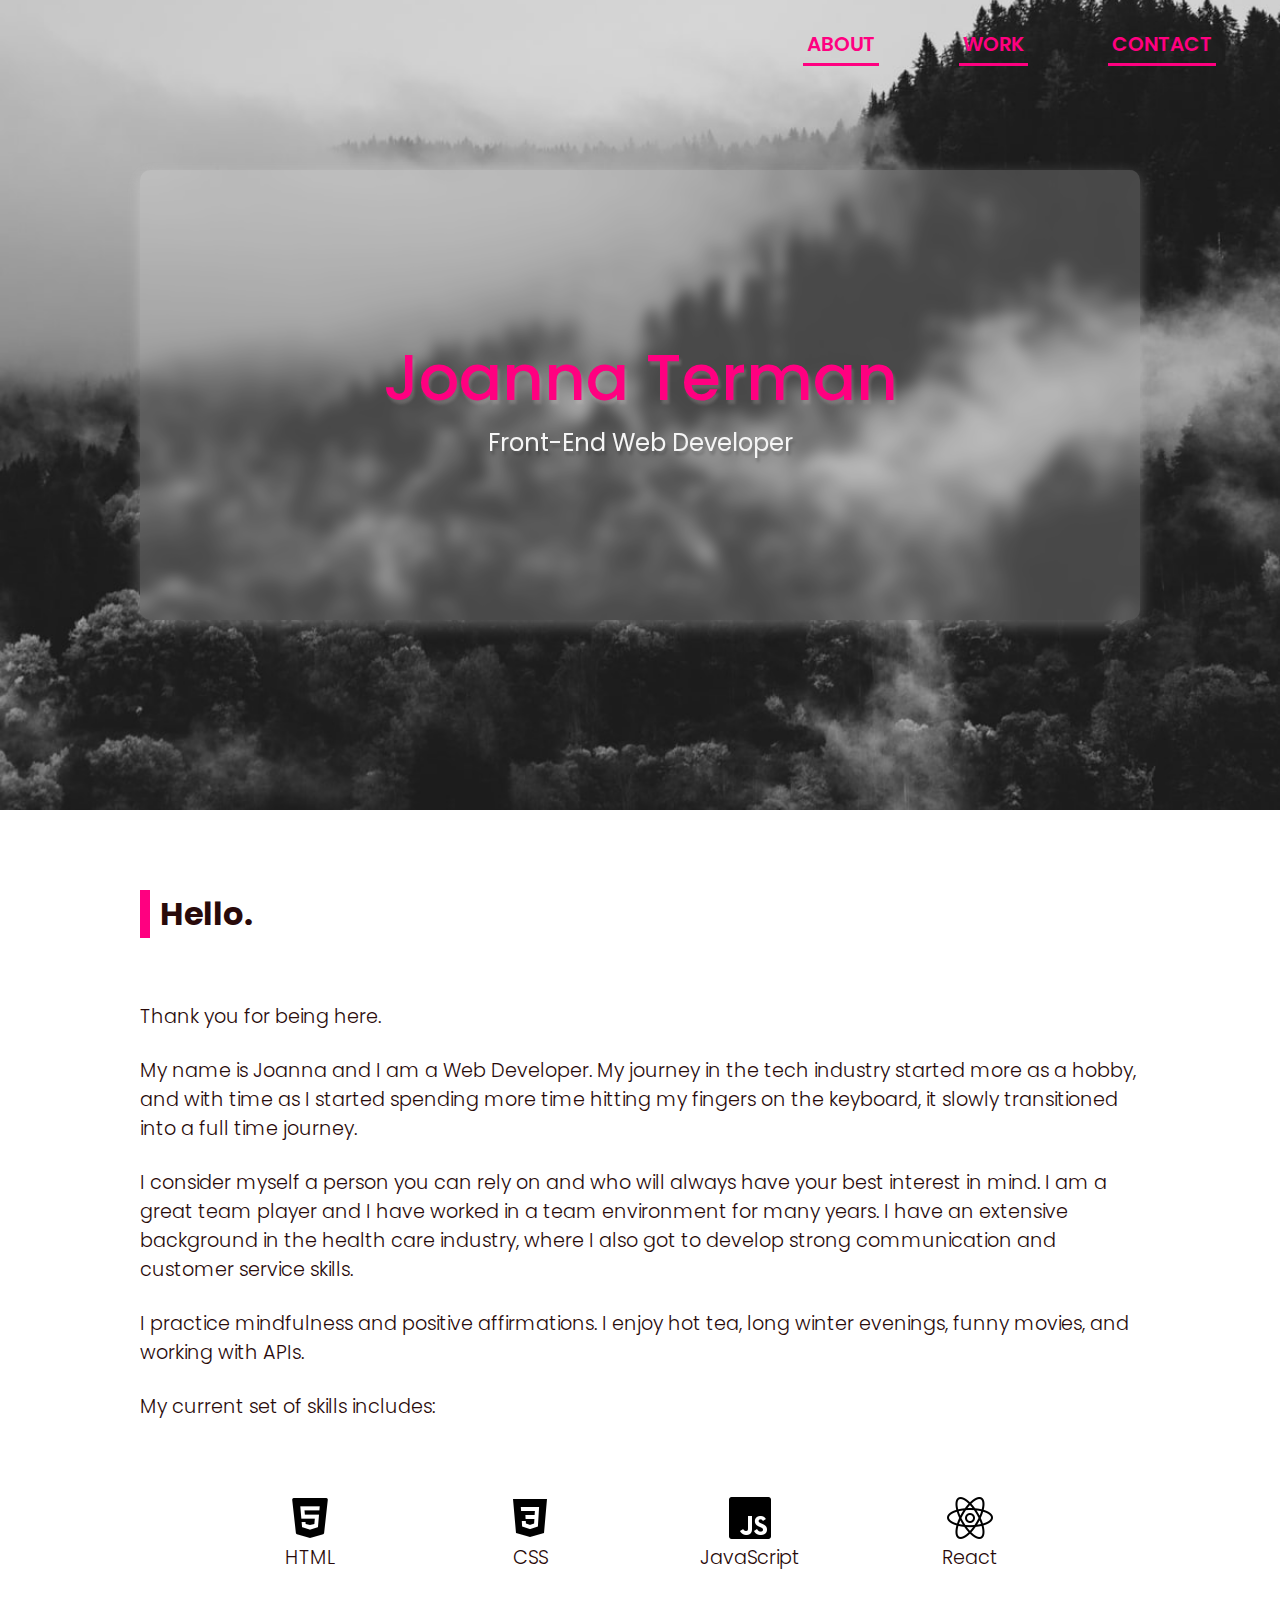
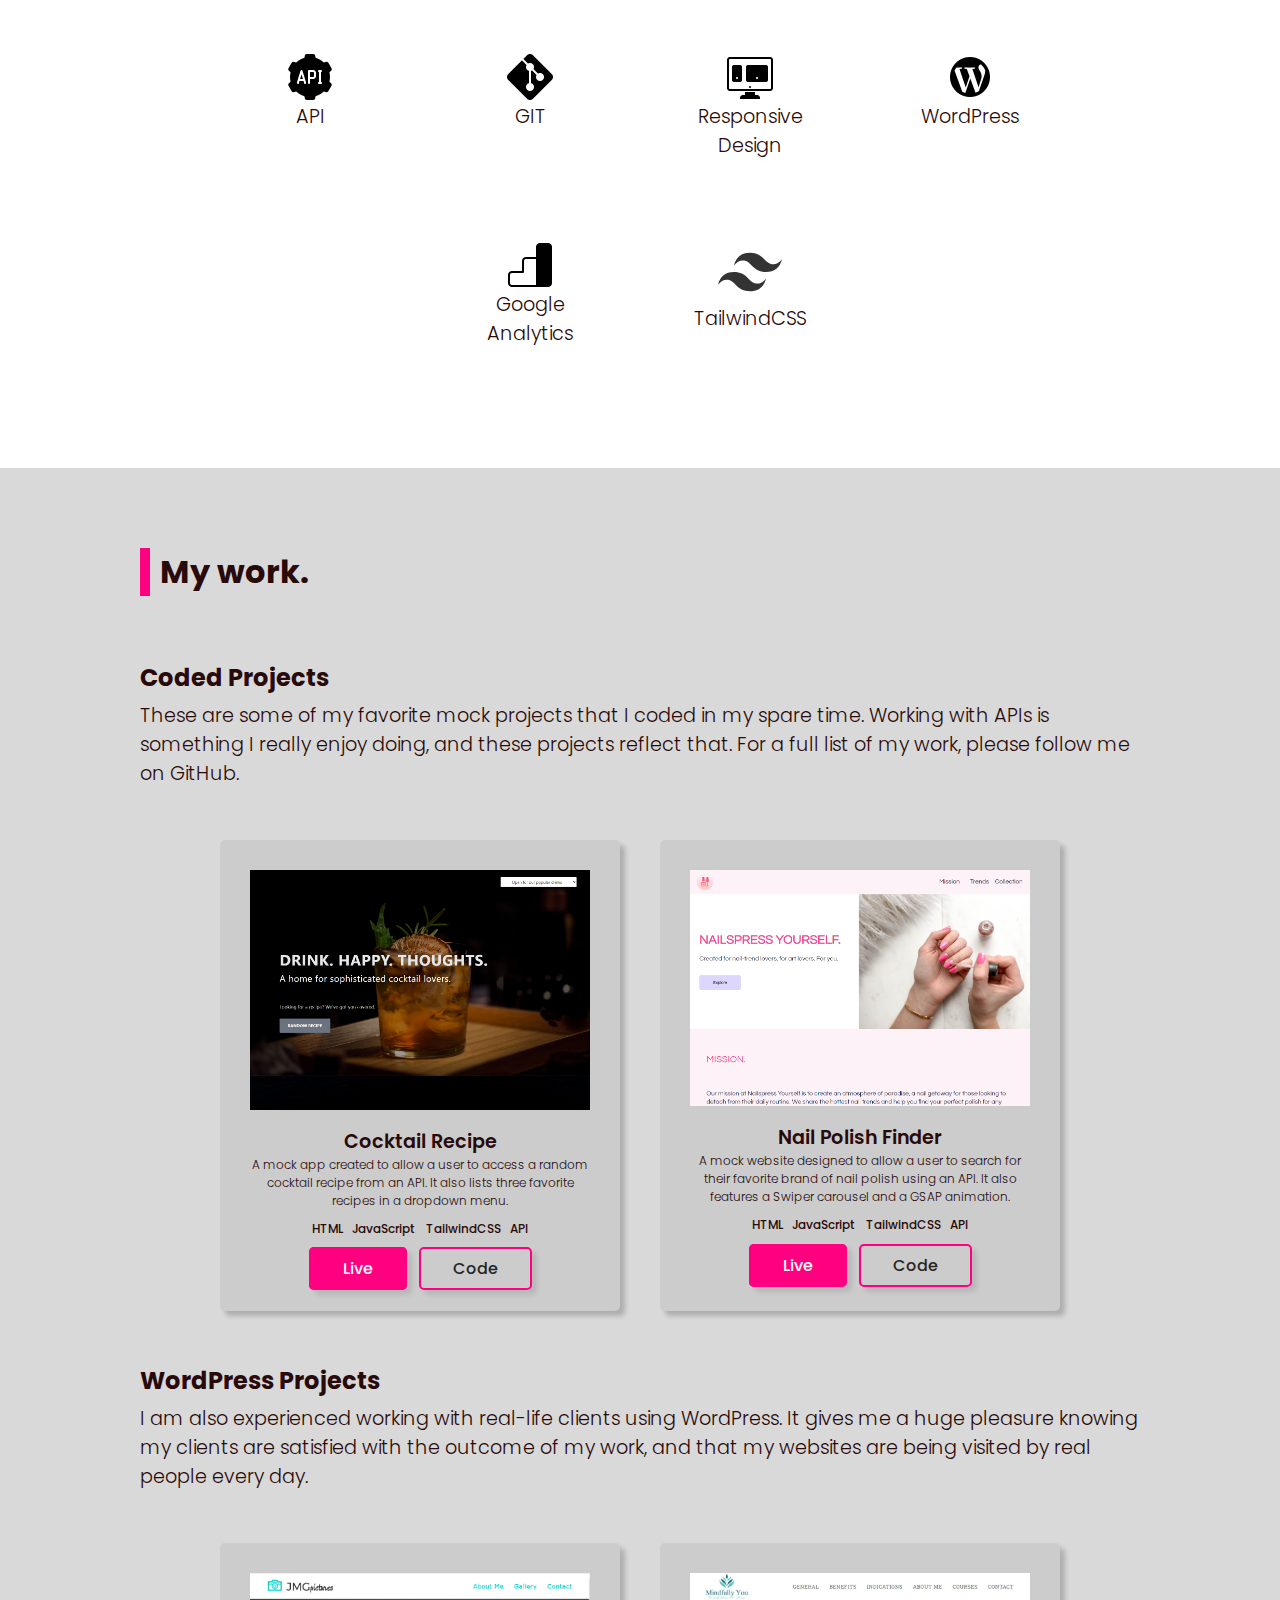
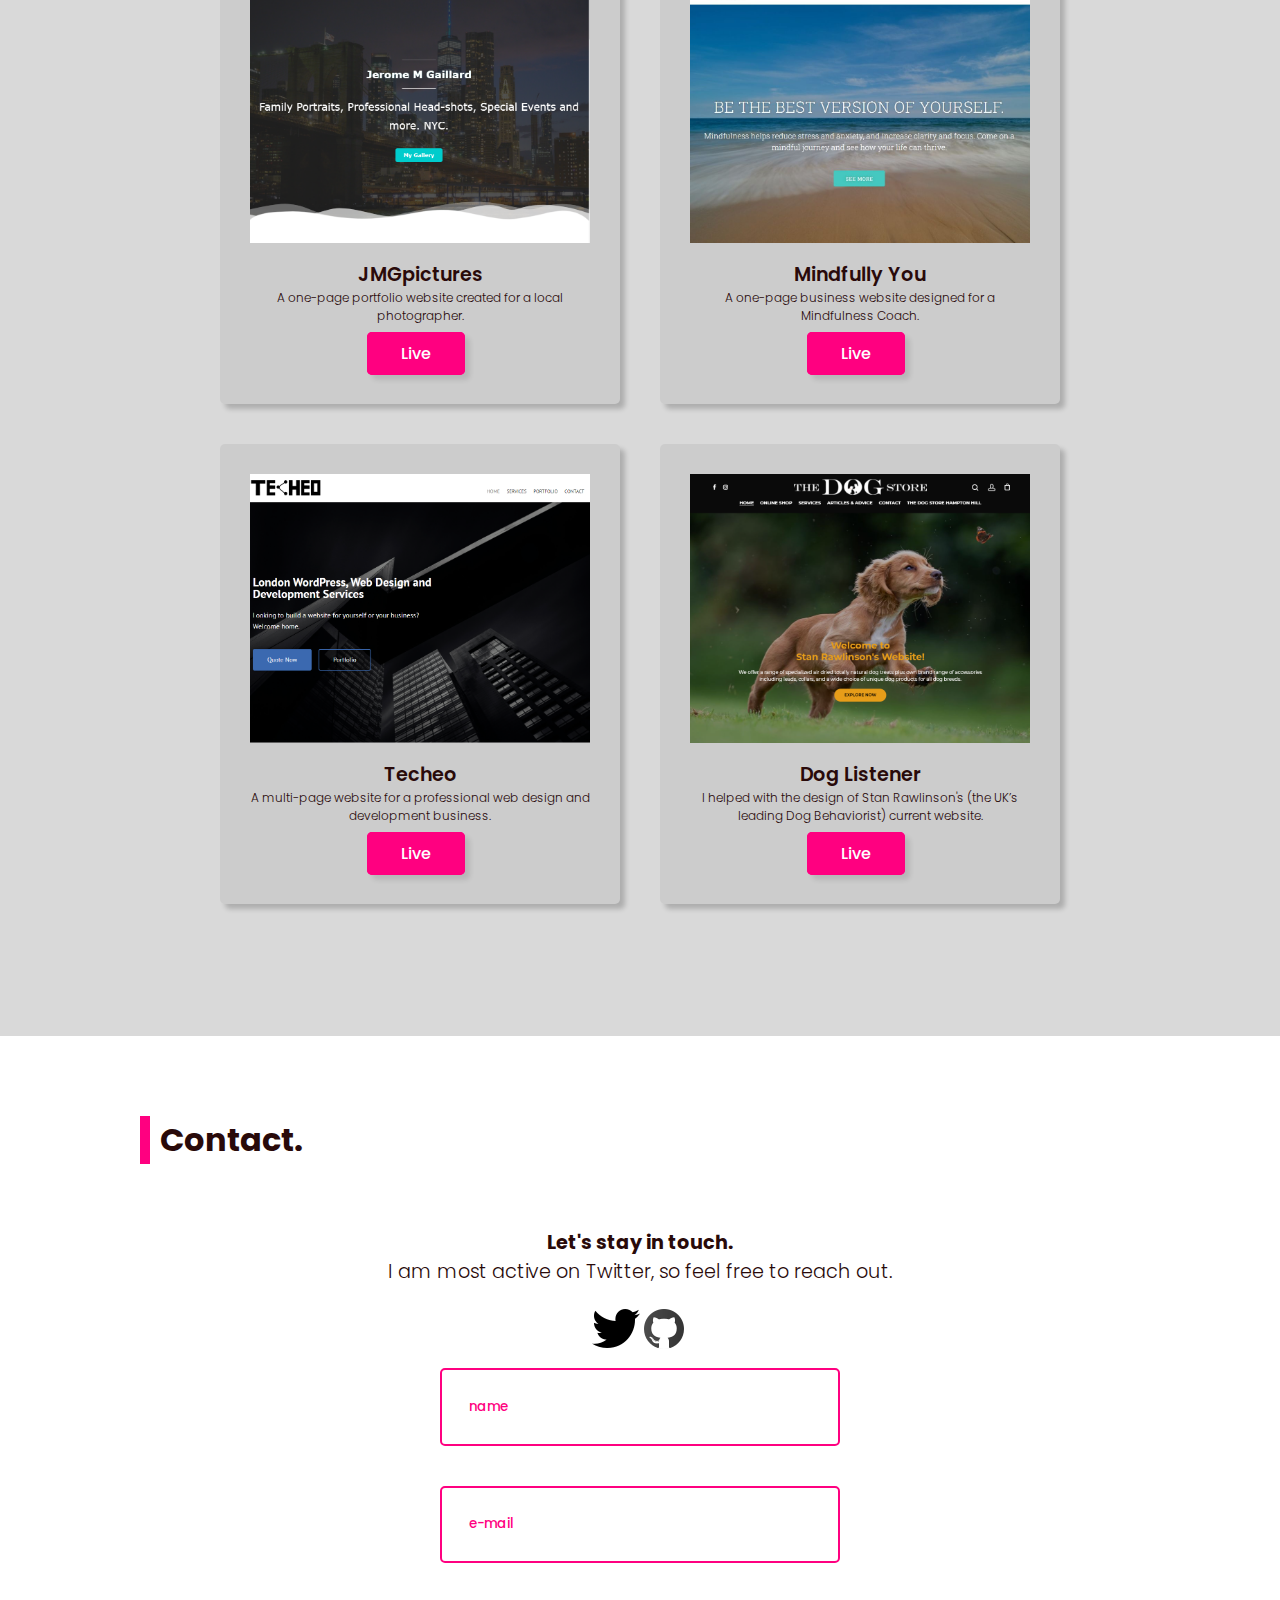
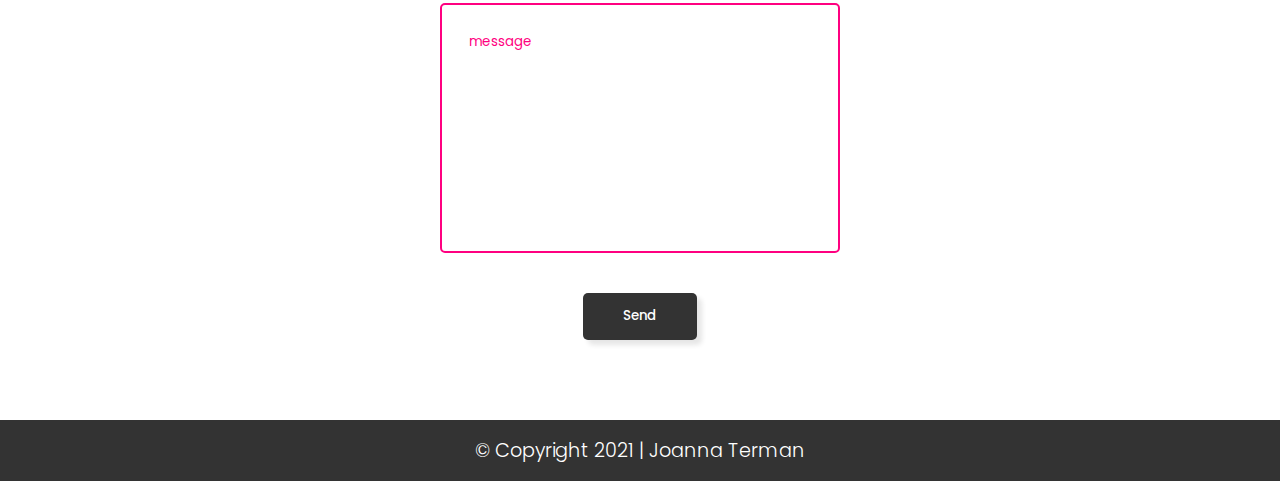
<file: index.html>
<!DOCTYPE html>
<html lang="en">
<head>
        <!-- Global site tag (gtag.js) - Google Analytics -->
    <script async src="https://www.googletagmanager.com/gtag/js?id=UA-212573745-1"></script>
    <script>
    window.dataLayer = window.dataLayer || [];
    function gtag(){dataLayer.push(arguments);}
    gtag('js', new Date());

    gtag('config', 'UA-212573745-1');
    </script>
    <meta charset="UTF-8">
    <meta name="viewport" content="width=device-width, initial-scale=1.0">
    <meta name="description" content="My name is Joanna Terman and I am a Web Developer. I can help you create a website for yourself or your business. Let's meet!">
    <title>Joanna Terman | Web Developer</title>
    <link rel="preconnect" href="https://fonts.gstatic.com">
    <link rel="shortcut icon" type="image/jpg" href="Images/favicon.png"/>
    <link href="https://fonts.googleapis.com/css2?family=Poppins:wght@300;400;500;700&display=swap" rel="stylesheet"> 
    <link href="index-v4.css" rel="stylesheet">
</head>
<body>  
        <!-- NAVIGATION AREA -->
        <header>
            <nav>
                <ul>
                    <li><a href="#about-me">About</a></li>
                    <li><a href="#work">Work</a></li>
                    <li><a href="#contact">Contact</a></li>
                </ul>
            </nav>
            <div class="name-area">
                <h1>Joanna Terman</h1>
                <p class="my-title">Front-End Web Developer</p>
            </div>
        </header>
        
        <!-- ABOUT ME SECTION -->
        <section class="about-me" id="about-me">
            <div class="about-me-info">
                <h2>Hello.</h2>
                <p>Thank you for being here.</p>
                <br>
                <p>My name is Joanna and I am a Web Developer. My journey in the tech industry started more as a hobby, and with time as I started spending more time hitting my fingers on the keyboard, it slowly transitioned into a full time journey.</p>
                <br>
                <p>I consider myself a person you can rely on and who will always have your best interest in mind. I am a great team player and I have worked in a team environment for many years. I have an extensive background in the health care industry, where I also got to develop strong communication and customer service skills.</p>
                <br>
                <p>I practice mindfulness and positive affirmations. I enjoy hot tea, long winter evenings, funny movies, and working with APIs.</p>
                <br>
                <p>My current set of skills includes:</p>
            </div>
            
            <div class="skill-icons">
                <div class="icon">
                    <img src="Images/html-5-100.png" class="img-icon" alt="html-icon"/>
                    <p>HTML</p>
                </div>
                <div class="icon">
                    <img src="Images/css3-100.png" class="img-icon"alt="css-icon"/>
                    <p>CSS</p>
                </div>
                <div class="icon">
                    <img src="Images/javascript-100.png" class="img-icon" alt="javascript-icon"/>
                    <p>JavaScript</p>
                </div>
                <div class="icon">
                    <img src="Images/react-native-100.png" class="img-icon" alt="react-icon"/>
                    <p>React</p>
                </div>
                <div class="icon">
                    <img src="Images/rest-api-100.png" class="img-icon" alt="rest-api-icon"/>
                    <p>API</p>
                </div>
                <div class="icon">
                    <img src="Images/git-100.png" class="img-icon" alt="git-icon"/>
                    <p>GIT</p>
                </div>
                <div class="icon">
                    <img src="Images/responsive-100.png" class="img-icon" alt="responsive-design-icon"/>
                    <p>Responsive Design</p>
                </div>
                <div class="icon">
                    <img src="Images/wordpress-100.png" class="img-icon" alt="wordpress-icon"/>
                    <p>WordPress</p>
                </div>
                <div class="icon">
                    <img src="Images/google-analytics-logo-100.png" class="img-icon" alt="google-analystic-icon"/>
                    <p>Google Analytics</p>
                </div>
                <div class="icon">
                    <svg xmlns="http://www.w3.org/2000/svg" width="64" height="64"><defs><linearGradient x1="0" y1="-21.333" y2="85.333" id="A" x2="64" gradientUnits="userSpaceOnUse"><stop stop-color="#333333" offset="0%"/><stop stop-color="#333333" offset="100%"/></linearGradient></defs><path d="M16 25.6c2.133-8.533 7.467-12.8 16-12.8 12.8 0 14.4 9.6 20.8 11.2 4.267 1.067 8-.533 11.2-4.8C61.867 27.733 56.533 32 48 32c-12.8 0-14.4-9.6-20.8-11.2-4.267-1.067-8 .533-11.2 4.8zM0 44.8C2.133 36.267 7.467 32 16 32c12.8 0 14.4 9.6 20.8 11.2 4.267 1.067 8-.533 11.2-4.8-2.133 8.533-7.467 12.8-16 12.8-12.8 0-14.4-9.6-20.8-11.2-4.267-1.067-8 .533-11.2 4.8z" fill="url(#A)" fill-rule="evenodd" alt="tailwindcss-icon"/></svg>
                    <p>TailwindCSS</p>
                </div>
            </div>              
        </section>

        <!-- MY WORK AREA -->
        <section class="work" id="work">
            <h2>My work.</h2>
            <!-- CODED PROJECTS SECTION -->
            <div class="work-info">
                <h3>Coded Projects</h3>
                <p>These are some of my favorite mock projects that I coded in my spare time. Working with APIs is something I really enjoy doing, and these projects reflect that. For a full list of my work, please follow me on GitHub.</p>
            </div>
            <div class="projects-section">
                <div class="project-card">
                    <img src="Images/cocktail-recipe-img.png" class="project-img" alt="image-of-cocktail-website"/>
                    <p class="project-name">Cocktail Recipe</p>
                    <p class="project-description">A mock app created to allow a user to access a random cocktail recipe from an API. It also lists three favorite recipes in a dropdown menu.</p>
                    <div class="stack-area">
                        <p class="stack-description">HTML</p>
                        <p class="stack-description">JavaScript</p>
                        <p class="stack-description">TailwindCSS</p>
                        <p class="stack-description">API</p>
                    </div>
                    <div class="project-buttons">
                        <a href="https://joanterm.github.io/Cocktail-Recipe/" class="live-btn" aria-label="live-site-button" target="_blank">Live</a>
                        <a href="https://github.com/joanterm/Cocktail-Recipe" class="code-btn" aria-label="full-code-site-button" target="_blank">Code</a>
                    </div>
                </div>
                <div class="project-card">
                    <img src="Images/nailpolish-img.png" class="project-img" alt="image-of-nail-polish-website"/>
                    <p class="project-name">Nail Polish Finder</p>
                    <p class="project-description">A mock website designed to allow a user to search for their favorite brand of nail polish using an API. It also features a Swiper carousel and a GSAP animation.</p>
                    <div class="stack-area">
                        <p class="stack-description">HTML</p>
                        <p class="stack-description">JavaScript</p>
                        <p class="stack-description">TailwindCSS</p>
                        <p class="stack-description">API</p>
                    </div>
                    <div class="project-buttons">
                        <a href="https://joanterm.github.io/Nail-Polish-Finder-API/" class="live-btn" aria-label="live-site-button" target="_blank">Live</a>
                        <a href="https://github.com/joanterm/Nail-Polish-Finder-API" class="code-btn" aria-label="full-code-site-button" target="_blank">Code</a>
                    </div>
                </div>
            </div>
            <!-- WORDPRESS PROJECTS SECTION -->
            <div class="work-info">
                <h3>WordPress Projects</h3>
                <p>I am also experienced working with real-life clients using WordPress. It gives me a huge pleasure knowing my clients are satisfied with the outcome of my work, and that my websites are being visited by real people every day.</p>
            </div>
            <div class="projects-section">
                <div class="project-card">
                    <img src="Images/jmgpictures-img.png" class="project-img" alt="photographer-website-image"/>
                    <p class="project-name">JMGpictures</p>
                    <p class="project-description">A one-page portfolio website created for a local photographer.</p>
                    <div class="project-buttons" id="wordpress-project-buttons">
                        <a href="https://jmgpictures.com/" class="live-btn" aria-label="live-site-button" target="_blank">Live</a>
                    </div>
                </div>
                <div class="project-card">
                    <img src="Images/mindfullyyou-img.jpg" class="project-img" alt="mindfulness-coach-website-image"/>
                    <p class="project-name">Mindfully You</p>
                    <p class="project-description">A one-page business website designed for a Mindfulness Coach.</p>
                    <div class="project-buttons" id="wordpress-project-buttons">
                        <a href="https://mindfully-you.co.uk/" class="live-btn" aria-label="live-site-button" target="_blank">Live</a>
                    </div>
                </div>
                <div class="project-card">
                    <img src="Images/techeo-img.png" class="project-img" alt="techeo-company-website-image"/>
                    <p class="project-name">Techeo</p>
                    <p class="project-description">A multi-page website for a professional web design and development business.</p>
                    <div class="project-buttons" id="wordpress-project-buttons">
                        <a href="https://techeo.co.uk/" class="live-btn" aria-label="live-site-button" target="_blank">Live</a>
                    </div>
                </div>
                <div class="project-card">
                    <img src="Images/doglistener-img.png" class="project-img" alt="doglistener-website"/>
                    <p class="project-name">Dog Listener</p>
                    <p class="project-description">I helped with the design of Stan Rawlinson's (the UK’s leading Dog Behaviorist) current website.</p>
                    <div class="project-buttons" id="wordpress-project-buttons">
                        <a href="https://www.doglistener.co.uk/" class="live-btn" aria-label="live-site-button" target="_blank">Live</a>
                    </div>
                </div>
            </div>
        </section>

        <!-- FORM AREA -->
        <section class="form" id="contact">
            <h2>Contact.</h2>
            <p class="form-text-top">Let's stay in touch.</p>
            <p class="form-text-bottom">I am most active on Twitter, so feel free to reach out.</p>
            <div class="smedia-icons">
                <a href="https://twitter.com/joannaterm"><img src="Images/Twitter48px.png" alt="twitter icon"/></a>
                <a href="https://github.com/joanterm"><img src="Images/Github48px.png" alt="github icon"/></a>
            </div>
            <form id="form-collector" action="https://formspree.io/f/mzbylvyd" method="POST">
                <input name="name" type="text" placeholder="name" required>
                <input name="email" type="email" placeholder="e-mail" required>
                <textarea name="message" class="message-area" placeholder="message" required></textarea>
                <button class="submit-btn">Send</button>
                <p id="status"></p>
            </form>
        </section>

        <!-- FOOTER AREA -->
        <footer>
            <p>© Copyright 2021 | Joanna Terman</p>
        </footer>

    <script src="index.js"></script>
    
</body>
</html>
</file>
<file: index-v4.css>
* {
    box-sizing: border-box;
    margin: 0;
    padding: 0;
}

body {
    font-family: 'Poppins', sans-serif;
    font-weight: 300;
    color: #290a0a;
}

/* TYPOGRAPHY */
h2 {
    border-left: 10px solid #ff0080;
    padding-left: 10px;
    margin-bottom: 2em;
    font-size: 2rem;
}

h3 {
    font-size: 1.5rem;
    padding-bottom: 0.25em;
}

p {
    font-size: 1.2rem;
}

/* HEADER */
header {
    background-size: cover;
    background-position: center;
    min-height: 90vh;
    background-attachment: scroll;
    background-image: url("Images/main-photo.jpg");
}

/* NAVIGATION SECTION */
nav {
    display: flex;
    justify-content: flex-end;
    align-items: center;
    min-height: 10vh;
    width: 1500px;
    max-width: 90%;
    margin: 0 auto;
}

nav ul {
    display: flex;
    justify-content: flex-end;
    list-style: none;
}

nav li {
    margin-left: 5em;
    border-bottom: 3px solid #ff0080;
    padding: 0.25em; 
}

nav a {
    text-decoration: none;
    text-transform: uppercase;
    color: #ff0080;
    font-weight: 600;
    font-size: 1.25rem;
} 

nav a:hover,
nav a:focus {
    color: white;
}

/* MY NAME AREA */
.name-area {
    width: 90%;
    max-width: 1000px;
    margin: 0 auto;
    background-color: rgba(245, 245, 245, 0.2);
    border-radius: 10px;
    box-shadow: 0 5px 15px 0 rgba(245, 245, 245, 0.3);
    backdrop-filter: blur(7px);
    border: 2px solid transparent;
    text-align: center;
    margin-top: 5em;
    height: 50vh;
    display: flex;
    flex-direction: column;
    justify-content: center;
    align-items: center;
}

.name-area h1 {
    font-weight: 500;
    font-size: 4rem;
    color: #ff0080;
    text-shadow: 2px 4px 3px rgba(226, 216, 216, 0.2);
}

.name-area p {
    font-size: 1.5rem;
    font-weight: 400;
    color: whitesmoke;
    text-shadow: 2px 4px 3px rgba(0,0,0,0.2);
}


/* ABOUT ME SECTION */
.about-me {
    padding: 5em 0 5em 0;
}

.about-me-info {
    max-width: 90%;
    width: 1000px;
    margin: 0 auto;
    padding-bottom: 2em;
}

/* SKILLS ICONS */
.skill-icons {
    max-width: 1000px;
    width: 90%;
    height: 90%;
    margin: 0 auto;
    display: flex;
    flex-wrap: wrap;
    justify-content: center;
}

.icon {
    display: flex;
    flex-direction: column;
    align-items: center;
    text-align: center;
    width: 200px;
    padding: 30px;
    margin: 10px;
}

.img-icon {
    width: 50px;
}

/* MY WORK AREA */
.work h2,
.form h2 {
    width: 1000px;
    max-width: 90%;
    margin: 0 auto;
    margin-bottom: 2em;
}

.work {
    padding: 5em 0 5em 0;
    background-color: #d9d9d9;
}

.work-info {
    width: 1000px;
    max-width: 90%;
    margin: 0 auto;
    padding-bottom: 2em;
}

.projects-section {
    max-width: 1000px;
    width: 90%;
    margin: 0 auto;
    display: flex;
    flex-wrap: wrap;
    justify-content: center;
    text-align: center;
    padding-bottom: 2em;
}

.project-card {
    width: 400px;
    padding: 30px;
    margin: 20px;
    background-color: #cccccc;
    border-radius: 5px;
    box-shadow: 5px 5px 5px 0 rgba(0,0,0,0.2) 
}

.project-img {
    width: 100%;
}

.project-description,
.stack-description {
    font-size: 0.75rem;
}

.project-name {
    font-weight: 600;
    margin-top: 0.5em;
}

.stack-area {
    display: flex;
    justify-content: center;
    flex-wrap: wrap;
    margin: 0.5em 0;
}

.stack-description {
    padding: 0.2em 0.4em;
    border-radius: 5px;
    font-weight: 500;
}

.project-buttons { 
    padding-top: 0.5em;
}

.live-btn {
    margin-right: 0.5em;
    background-color: #ff0080;
    color: white;
}

.code-btn {
    background-color:#cccccc;
    color: #262626;
}

.live-btn,
.code-btn {
    border: 2px solid #ff0080;
    padding: 0.5em 2em;
    border-radius: 5px;
    cursor: pointer;
    text-decoration: none;
    font-weight: 500;
    box-shadow: 5px 5px 5px 0 rgba(0,0,0,0.1);
}


.live-btn:hover,
.live-btn:focus,
.code-btn:hover,
.code-btn:focus {
    background-color: #333333;
}

.code-btn:hover,
.code-btn:focus {
    color: white;
}

#wordpress-project-buttons {
    margin: 0.5em 0;
}


/* FORM AREA */
.form {
    padding: 5em 0 5em 0;
}

form {
    display: flex;
    flex-direction: column;  
    max-width: 400px;
    margin: 0 auto;
    width: 90%; 
}

.form-text-top {
    text-align: center;
    width: 1000px;
    max-width: 90%;
    margin: 0 auto;
    font-weight: 700;
}

.form-text-bottom {
    text-align: center;
    width: 1000px;
    max-width: 90%;
    margin: 0 auto;
    margin-bottom: 1em;
}

.smedia-icons {
    width: 1000px;
    max-width: 90%;
    margin: 0 auto;
    display: flex;
    flex-direction: row;
    justify-content: center;
    margin-bottom: 0.5em;
} 

input,
textarea {
    border-radius: 5px;
    border: 2px solid #ff0080;
    background-color: white;
}

input {
    margin-bottom: 3em;
    padding: 2em;
    text-align: inherit;
    font-family: inherit;
    font-weight: 500; 
}

textarea {
    height: 250px;
    resize: none;
    padding: 2em;
    margin-bottom: 3em;
    font-family: inherit;
}

::placeholder {
    color: #ff0080 !important;
}

.submit-btn {
    margin: 0 auto;
    padding: 1em 3em;
    border-radius: 5px;
    cursor: pointer;
    text-decoration: none;
    font-weight: 500;
    box-shadow: 5px 5px 5px 0 rgba(0,0,0,0.1);
    background-color: #333333;
    color: white;
    font-family: inherit;
    border: none;
}  

.submit-btn:hover,
.submit-btn:focus {
    background-color: #ff0080;
    color: white;
    font-weight: 700;
}

#status {
    text-align: center;
}

/* FOOTER AREA */
footer {
    background-color: #333333;
    padding: 1em 0;
    text-align: center;
    color: white;
}

/* MEDIA QUERIES */
@media screen and (max-width: 480px) {
    h2 {
        font-size: 1.5rem;
    }
    h3 {
        font-size: 1.25rem;
    }
    p {
        font-size: 1rem;
    }
    nav {
        max-width: 100%;
    }
    nav li {
        margin: 0;
    }
    nav a {
        font-size: 0.75rem;
    }
    nav ul {
        width: 100%;
        display: flex;
        justify-content: space-around;
    }
    .name-area {
        height: 50vh;
        margin-top: 2.5em;
    }
    .name-area h1 {
        font-size: 2.5rem;
    }
    .name-area p {
        font-size: 1rem;
    }
    .icon {
        width: 75px;
        padding: 0;
    }
    .icon p {
        font-size: 0.75rem;
    }
    .projects-section {
        width: 100%;
    }
    .code-btn {
        padding: 0.2em 0.5em;
    }
    .live-btn {
        margin: 0;
        padding: 0.2em 0.9em;
    }
    input,
    textarea {
        padding: 1em;
    }
}
</file>
